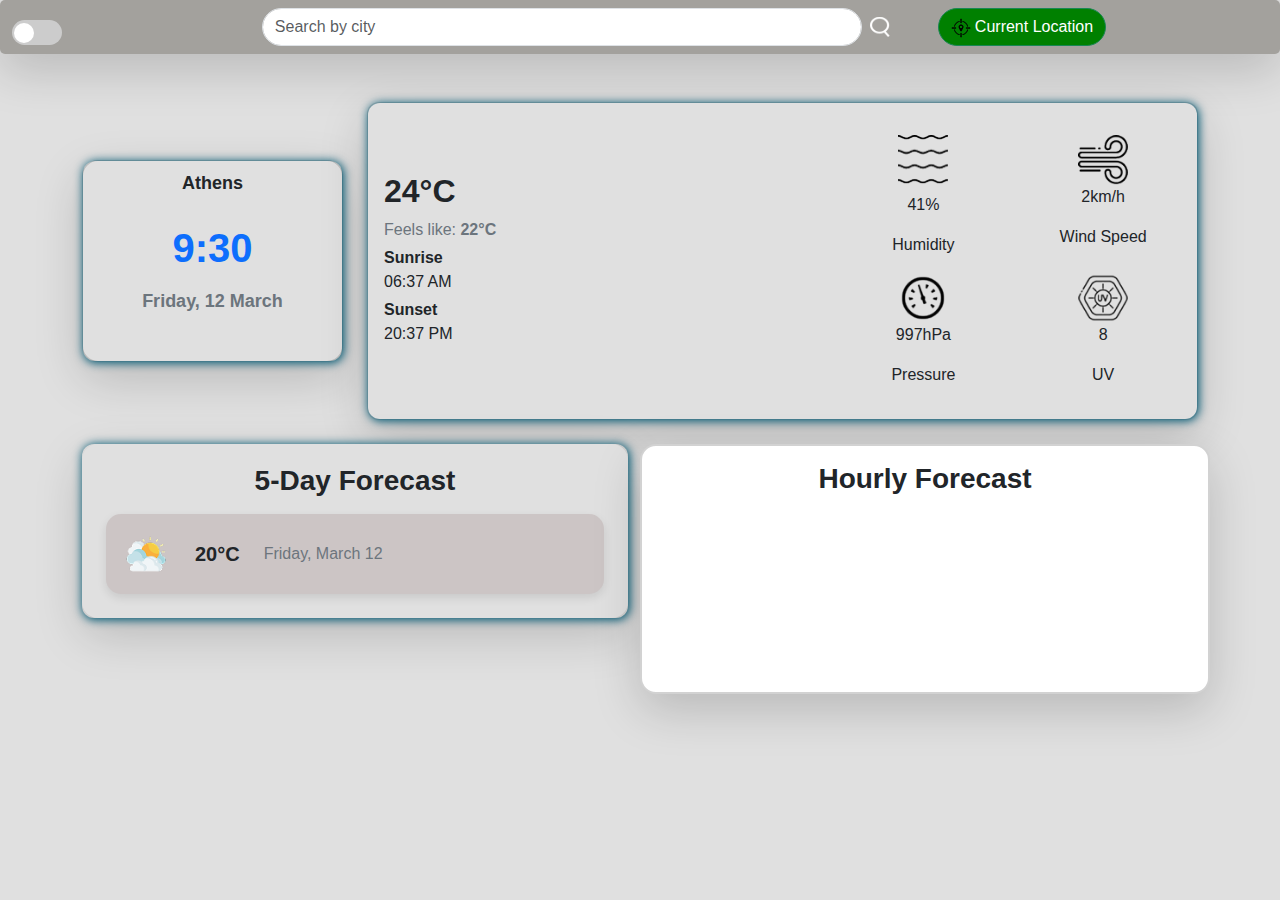
<file: Index.html>
<!DOCTYPE html>
<html lang="en">

<head>
    <meta charset="UTF-8">
    <meta name="viewport" content="width=device-width, initial-scale=1.0">
    <link href="https://cdn.jsdelivr.net/npm/bootstrap@5.3.3/dist/css/bootstrap.min.css" rel="stylesheet"
        integrity="sha384-QWTKZyjpPEjISv5WaRU9OFeRpok6YctnYmDr5pNlyT2bRjXh0JMhjY6hW+ALEwIH" crossorigin="anonymous">

    <link rel="stylesheet" href="styles.css">

    <title>Weather Forecast App with Geolocation</title>
</head>

<body>

    <!--  -->


    <nav class="navbar navbar-expand-lg mt-0 shadow-lg theme-navbar">
        <div class="container-fluid">
            <div class="theme-switch-container d-flex align-items-center">
                <label class="switch me-2">
                    <input type="checkbox" id="theme-toggle">
                    <span class="slider round"></span>
                </label>
            </div>
            <button class="navbar-toggler" type="button" data-bs-toggle="collapse"
                data-bs-target="#navbarSupportedContent" aria-controls="navbarSupportedContent" aria-expanded="false"
                aria-label="Toggle navigation">
                <span class="navbar-toggler-icon"></span>
            </button>
            <div class="collapse navbar-collapse" id="navbarSupportedContent">
                <form class="d-flex mt-2 mt-lg-0 w-100 justify-content-center" role="search">
                    <i class="bi bi-search" style="width: 30px; height: 30px;"></i>
                    <input class="form-control searchInput me-2 city" type="search" placeholder="Search by city"
                        aria-label="Search by city" id="cityInput">

                    <img src="assets/search.png " style="width: 20px; height: 20px;  align-self: center;"
                        onclick="getWeather()" class="me-5 seacrchimg">
                    <button type="button" class="btn btn-success btncurrentLocation btn-currentlocation"> <img
                            src="assets/current location icon.png" class="me-1"
                            style="width: 20px; height: 20px;">Current
                        Location</button>
                </form>
            </div>
        </div>
    </nav>


    <!-- uppertop -->



    </div>
    <!-- cards -->
    <div class="container  mt-5  justify-content-center">
        <div class="row g-4"> <!-- Use g-4 for spacing between cards -->

            <!-- First Card -->
            <div class="col-md-12 col-lg-3 justify-content-center align-items-center align-self-center">
                <div class="card shadow-lg rounded-4 " style="background-color: #e0e0e0; border-radius: 12px;"> 
                    <div class="card-body text-center">
                        <h6 class="card-subtitle mb-2 text-dark fw-semibold currentcity">Athens</h6>
                        <h1 class="mb-3 text-primary fw-bold currenttime">9:30</h1>
                        <p class="daydate mb-0 text-secondary currentcity">Friday, 12 March</p>
                    </div>
                 </div>
             </div>
            

               <!-- second demo -->
              <div class="col-md-12 col-lg-9">
                <div class="card  shadow-lg " style="background-color: #e0e0e0; border-radius: 12px;">
                    <div class="card-body">
                        <!-- First Row: Temperature, Weather Icon & Description -->
                        <div class="d-flex justify-content-between align-items-center">
                            <!-- Temperature Section -->
                            <!-- First Row: Temperature, Weather Icon & Description -->
                            <div class="d-flex justify-content-between align-items-center">
                                <!-- Temperature Section -->
                                <div>
                                    <h1 class="mb-2 text-dark fw-bold temp">24°C</h1>
                                    <p class="mb-1 text-secondary feel-like o">Feels like: <strong>22°C</strong></p>
                                    <p class="mb-1 text-dark sunrise o"><strong>Sunrise</strong> <br> 06:37 AM</p>
                                    <p class="mb-1 text-dark sunset o"><strong>Sunset</strong> <br> 20:37 PM</p>
                                </div>

                                <!-- Weather Icon & Description -->
                                <div class="text-center weather-description flex-grow-1">
                                    
                                </div>
                            </div>


                            <!-- Second Row: Weather Data Images -->
                            <div class="row mt-3 text-center ">
                                <div class="col-6">
                                    <img class="second-card-img  " src="assets/humidity 1.png" alt="Humidity" width="40">
                                    <p class="humidity text-dark mt-2 o ">41%</p>
                                    <p class="">Humidity</p>
                                </div>
                                <div class="col-6">
                                    <img class="second-card-img" src="assets/wind 1.png" alt="Wind Speed" width="40">
                                    <p class="wind-speed text-dark o">2km/h</p>
                                    <p class=" ">Wind Speed</p>
                                </div>
                                <div class="col-6">
                                    <img class="second-card-img" src="assets/pressure-white 1.png" alt="Pressure" width="40">
                                    <p class="pressure text-dark o">997hPa</p>
                                    <p class="">Pressure</p>
                                </div>
                                <div class="col-6">
                                    <img class="second-card-img" src="assets/uv-white 1.png" alt="UV Index" width="40">
                                    <p class="uv-index text-dark o">8</p>
                                    <p class="">UV</p>
                                </div>
                            </div>
                        </div>
                    </div>
                </div>



               

              </div>

            
                <!-- Third Card (5-Day Forecast) -->
                <div class="col-md-12 col-lg-6">
                    <div class="card shadow-lg rounded-4 border-0" style="background-color: #e0e0e0; border-radius: 12px;">
                        <div class="card-body text-center p-4">
                            <h3 class="card-subtitle mb-3 text-dark fw-bold card-heading">5-Day Forecast</h3>
                            
                            <div class="container five-day-forecast">
                                <div class="row g-4 align-items-center">
                                    <div class="col-auto">
                                        <img class="forecast-img" src="assets/few-clouds.png" alt="Clouds" style="width: 50px;">
                                    </div>
                                    <div class="col-auto fs-5 text-dark fw-semibold">20°C</div>
                                    <div class="col-auto fs-6 text-secondary">Friday, March 12</div>
                                </div>
                            </div>
                        </div>
                    </div>
                </div>

                <div class="col-md-12 col-lg-6 p-0  rounded-4  ">
                    <div class="card card-body2 shadow-lg rounded-4 border-2 mb-0 p-0 " 
                         style=" border-radius: 12px; min-height: 250px;">
                        <h3 class="mt-3 fw-bold text-center">Hourly Forecast</h3>
                        
                        <div class="d-flex flex-row flex-nowrap overflow-auto mt-4 p-2 gap-3" 
                             id="forecast-container">
                            <!-- Hourly forecast dynamically added here -->
                        </div>
                    </div>
                </div>
                
                
              
                



        <script src="script.js"></script>
        <script src="https://cdn.jsdelivr.net/npm/@popperjs/core@2.11.8/dist/umd/popper.min.js"
            integrity="sha384-I7E8VVD/ismYTF4hNIPjVp/Zjvgyol6VFvRkX/vR+Vc4jQkC+hVqc2pM8ODewa9r"
            crossorigin="anonymous"></script>
        <script src="https://cdn.jsdelivr.net/npm/bootstrap@5.3.3/dist/js/bootstrap.min.js"
            integrity="sha384-0pUGZvbkm6XF6gxjEnlmuGrJXVbNuzT9qBBavbLwCsOGabYfZo0T0to5eqruptLy"
            crossorigin="anonymous"></script>


</body>

</html>
</file>
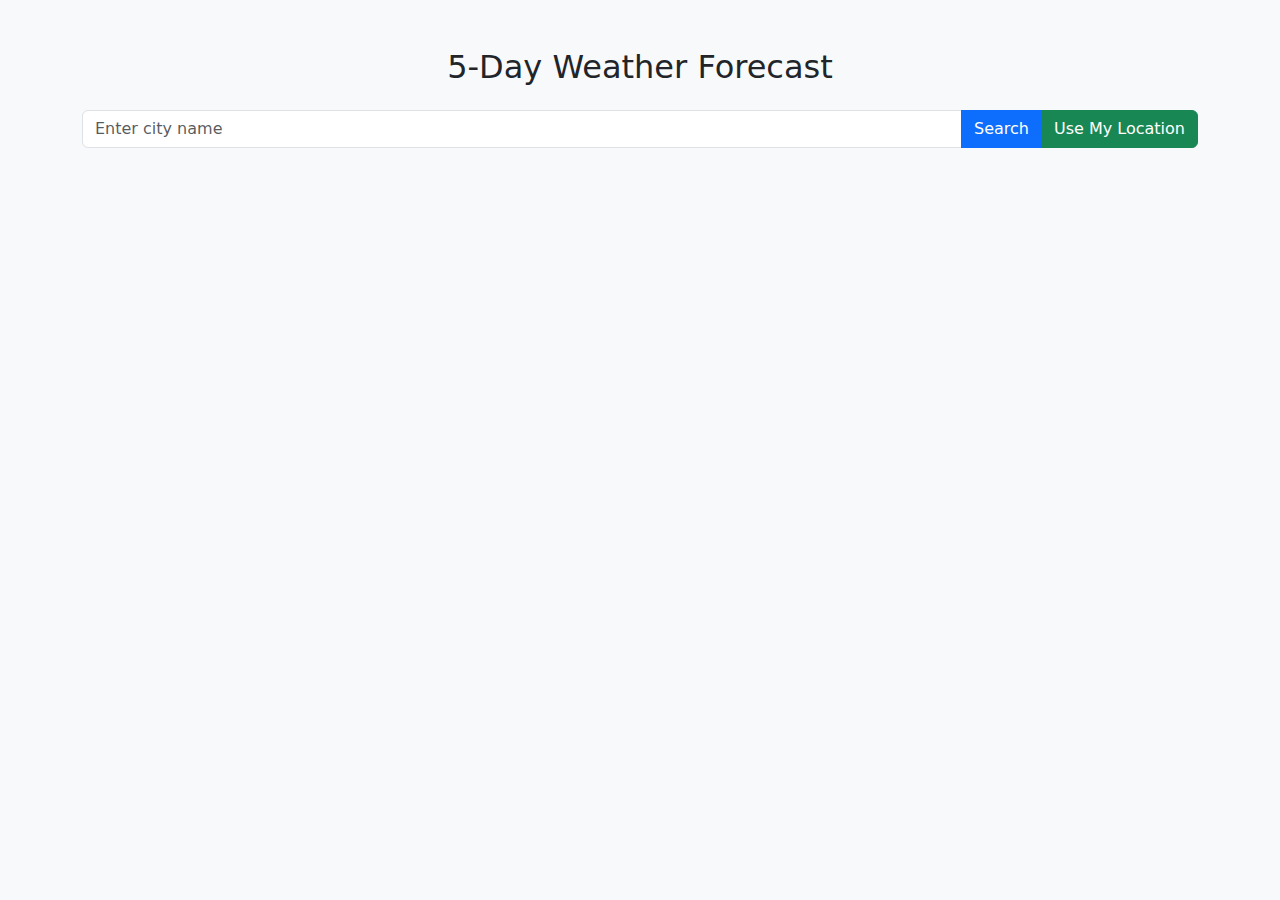
<file: Index2.html>
<!DOCTYPE html>
<html lang="en">
<head>
    <meta charset="UTF-8">
    <meta name="viewport" content="width=device-width, initial-scale=1.0">
    <title>5-Day Weather Forecast</title>
    <link href="https://cdn.jsdelivr.net/npm/bootstrap@5.3.0/dist/css/bootstrap.min.css" rel="stylesheet">
    <script defer src="script2.js"></script>
</head>
<body class="bg-light">

    <div class="container mt-5">
        <h2 class="text-center mb-4">5-Day Weather Forecast</h2>

        <!-- City Input -->
        <div class="input-group mb-3">
            <input type="text" id="cityInput" class="form-control" placeholder="Enter city name">
            <button class="btn btn-primary" onclick="fetchWeatherByCity()">Search</button>
            <button class="btn btn-success" onclick="getLocation()">Use My Location</button>
        </div>

        <!-- Weather Display -->
        <div id="weatherContainer" class="row"></div>
    </div>

</body>
</html>
</file>
<file: styles.css>
.searchInput{
    background-color: 444444;
    border-radius: 30px !important;
 
    width: 600px;
    
}
.btncurrentLocation{
    background-color: green;
    border-radius: 30px;
    height: fit-content;
    text-align: center;
}
.uppertop{
    width: 100% !important;
}
.cardimg{
    width: 150px;
    height: 150px;
    
}
.second-card-img{
    width: 50px !important;
    height: 50px !important;
}
.forcastimg{
    width: 24px;
    height: 24px;
}
.currentcity{
    font-weight: bold;
    font-size: large;
    margin-bottom: 30px !important; 
}



body {
    font-family: 'Arial', sans-serif;
    transition: background 0.5s ease, color 0.5s ease;
    background-color:#e0e0e0;
    color: #333;
   
   
}
.card-heading{
    color: black;
    transition: color 0.3s ease-in-out;
    font-weight: bold;
}
.five-day-forecast{
    font-weight: 200;
}
.container {
    /* max-width: 1200px; */
    width: 100%;
   
}




.switch {
    position: relative;
    display: inline-block;
    width: 50px;
    height: 25px;
    margin-top: 10px;
   
}

.switch input {
    opacity: 0;
    width: 0;
    height: 0;
}

.slider {
    position: absolute;
    cursor: pointer;
    top: 0;
    left: 0;
    right: 0;
    bottom: 0;
    background-color: #ccc;
    transition: 0.4s;
    border-radius: 25px;
}

.slider:before {
    position: absolute;
    content: "";
    height: 20px;
    width: 20px;
    left: 2px;
    bottom: 2px;
    background-color: white;
    transition: 0.4s;
    border-radius: 50%;
}

input:checked + .slider {
    background-color: #2196F3;
}

input:checked + .slider:before {
    transform: translateX(25px);
}


.card {
    border-radius: 15px;
    box-shadow: 0 4px 10px rgba(0, 0, 0, 0.1);
    transition: transform 0.3s ease, box-shadow 0.3s ease;
}

.card:hover {
    transform: translateY(-5px);
    box-shadow: 0 6px 15px rgba(0, 0, 0, 0.2);
}

.temp {
    font-size: 2rem;
    font-weight: bold;
}

.cardimg {
    width: 150px;
}

.five-day-forecast {
    background-color: #ccc5c5;
    border-radius: 15px;
    padding: 15px;
    box-shadow: 0px 4px 10px rgba(0, 0, 0, 0.1);
}

.forecast-img {
    width: 50px;
}


@media (max-width: 768px) {
    .uppertop {
        flex-direction: column;
    }

    .searchInput, .btn-currentlocation {
        width: 90%;
        margin-top: 10px;
    }

    .five-day-forecast {
        margin-top: 20px;
    }
}






.dark-mode {
    background-color: #1e1e1e;
    color: #ffffff;
}
.dark-mode .temp{
   
   color: wheat;
}


.seacrchimg{
    filter: brightness(0) invert(1);
}
.dark-mode .second-card-img {
    filter: brightness(0) invert(1);
}
 .second-card-img {
    filter: brightness(1) invert();
}
.dark-mode .card-body{
    background-color: #2a2a2a;
    color: white;
    box-shadow: 0px 4px 10px rgba(27, 119, 194, 0.1);
}
.dark-mode .card-body2{
    background-color: #2a2a2a;
    color: white;
    box-shadow: 0px 4px 10px rgba(27, 119, 194, 0.1);
}

.dark-mode .o{
    color: #ccc !important;
}
.dark-mode .card-hourly{
    background-color:black ;
}

.dark-mode .weatherdecriptext{
    color: white !important;

}
@media (prefers-color-scheme: dark) {
    .card .card-body {
        background-color: #000 !important;
        color: #fff; /* Ensures text remains readable */
    }
}

.input-group-text i {
    font-size: 1.2rem; /* Adjust the size */
}

.dark-mode  .card-heading{
    color: #ccc !important;
}

.dark-mode  .temp{
    color: #ccc !important;
}
.dark-mode  .currentcity{
    color: #ccc !important;
}
.dark-mode  .currenttime{
    color: #ccc !important;
}
.currenttime{
    font-weight: bold;
}
.dark-mode .card {
    background-color: #2a2a2a;
    color: white;
    box-shadow: 0px 4px 10px rgba(255, 255, 255, 0.1);
}

.dark-mode .five-day-forecast {
    background-color: #333;
    box-shadow: 0px 4px 10px rgba(255, 255, 255, 0.1);
}

.dark-mode .slider {
    background-color: #555;
}

.dark-mode input:checked + .slider {
    background-color: #ff9800;
}

.dark-mode .slider:before {
    background-color: #ffcc00;
}

.second-card-img{
    width: 24px;
    height:24px ;
}
.btn-currentlocation{
    background-color: green;
    border-radius: 30px !important;
}
.navbar{
    border-radius: 5px;
    background-color: rgb(163, 161, 157) !important;
}
.card-body{
    box-shadow: 1px 1px 10px 1px rgb(1, 89, 116);
    border-radius: 12px;
}

#hourly-forecast {
    display: flex;
    overflow-x: auto;
    gap: 15px;
}

.hourly-item {
    text-align: center;
    background: #f8f9fa;
    padding: 10px;
    border-radius: 8px;
    min-width: 80px;
}
.weather-img{
    margin-left: 100px;
}
.weatherdecriptext{
    margin-left: 100px !important;
   
}
</file>
